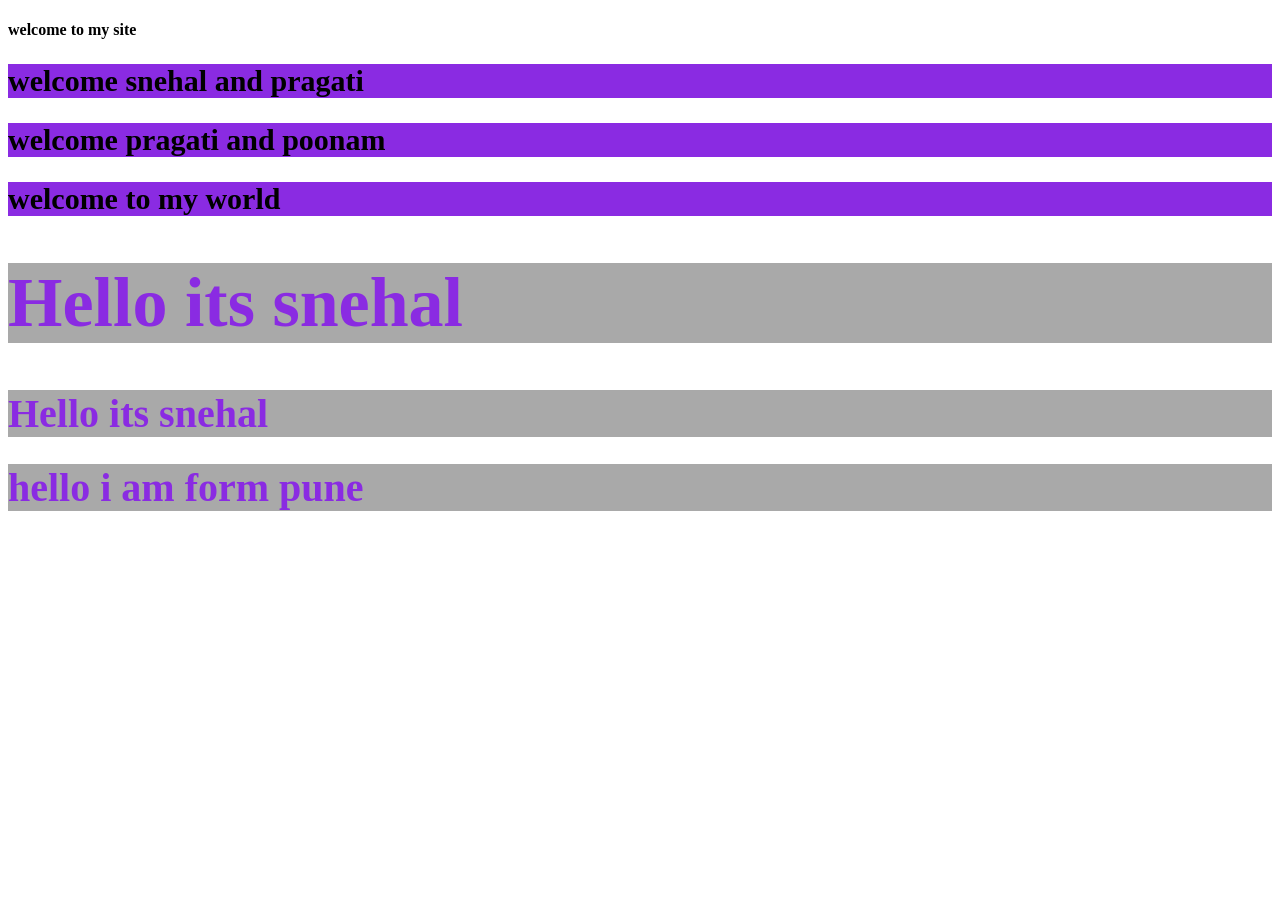
<file: index.html>
<!DOCTYPE html>
<html lang="en">
<head>
    <meta charset="UTF-8">
    <meta name="viewport" content="width=device-width, initial-scale=1.0">
    <title>Document</title>
    <style>
        h2{
            color: black;
            background-color: goldenrod;
            font-size: 30px;
        }
        h1{
            color: blueviolet !important;
            background-color: darkgrey !important;
            font-size: 40px;
        }
        h2{
            color: black;
            background-color:blueviolet
        }
    </style>
    <link href="css/style.css" rel="stylesheet" type="text/css"/>
</head>
<body>
    <!-- External css example -->
     <h4> welcome to my site</h4>
    <!-- intrnal css example -->
     <h2> welcome snehal and pragati</h2>
     <h2> welcome pragati and poonam</h2>
      <h2> welcome to my world</h2> 

    <!-- Inline css example -->
    <h1 style="color:bisque;background-color:crimson;font-size: 70px;">
        Hello its snehal</h1>

            <h1 style="color: aqua;background-color: crimson;font-size: 40px;">
        Hello its snehal</h1>
        <h1>hello i am form pune</h1>

   </body> 
</html>
</file>
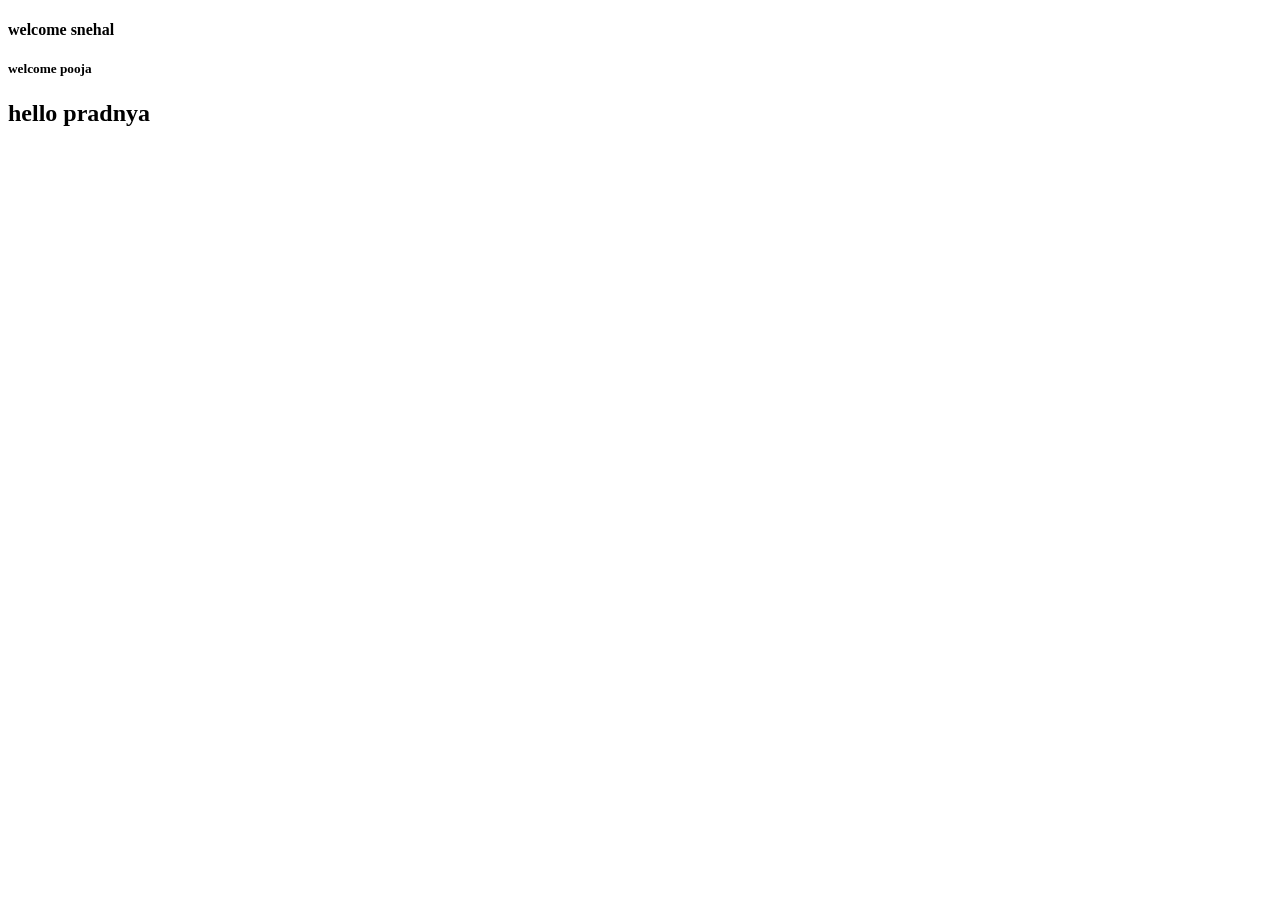
<file: about.html>
<!DOCTYPE html>
<html lang="en">
<head>
    <meta charset="UTF-8">
    <meta name="viewport" content="width=<device-width>, initial-scale=1.0">
    <title>Document</title>
    <link href="css/style.css" rel="stylesheet" type="text/css"/>
</head>
<body>
    <h4> welcome snehal</h4>
    <h5>welcome pooja</h5>
    <h2> hello pradnya</h2>
</body>
</html>
</file>
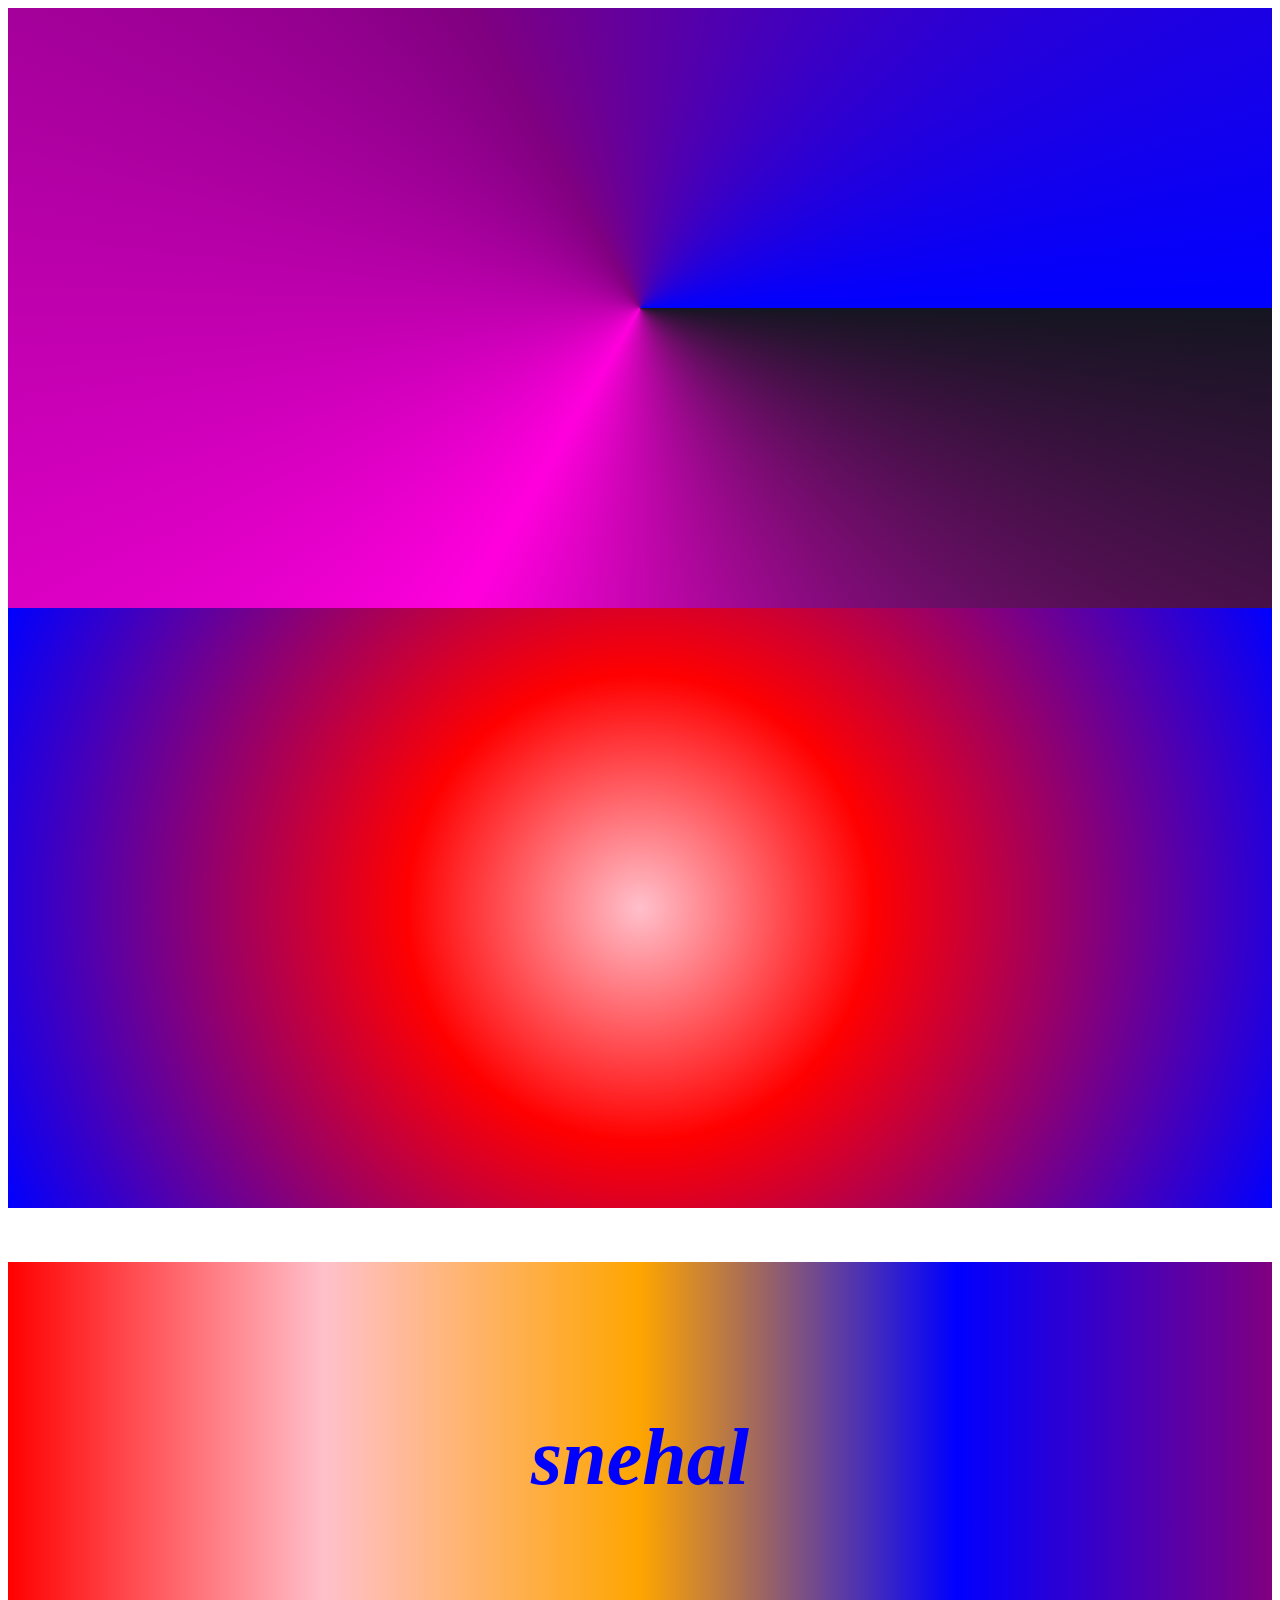
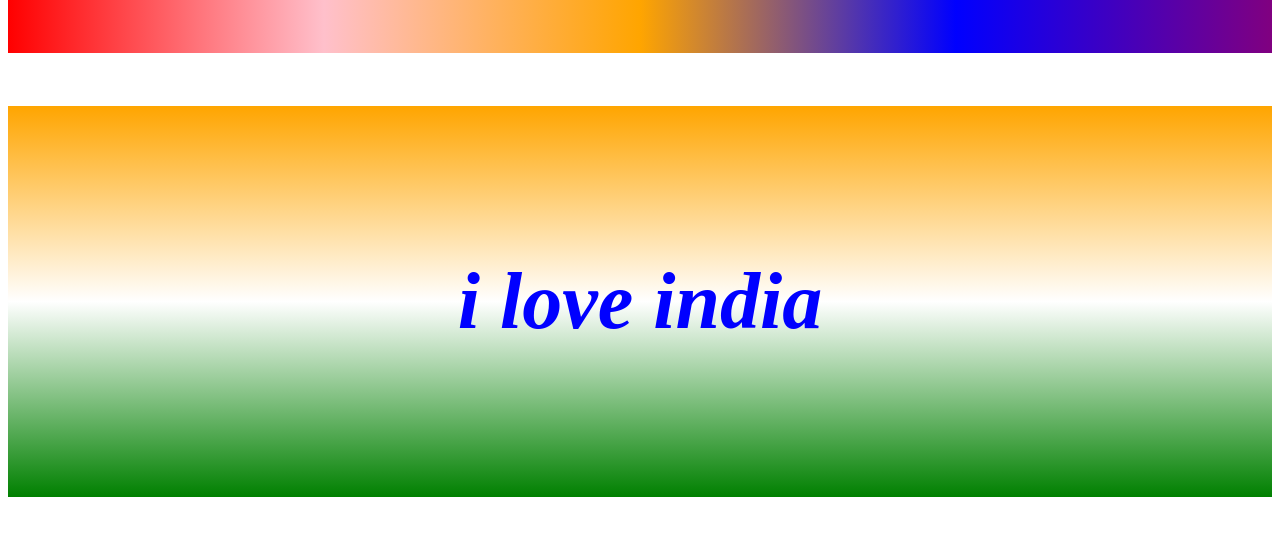
<file: background.html>
<!DOCTYPE html>
<html lang="en">
<head>
    <meta charset="UTF-8">
    <meta name="viewport" content="width=device-width, initial-scale=1.0">
    <title>Document</title>
    <style>
        .linear{
            background:linear-gradient(to right ,red,pink,orange,blue,purple);
        }
        .bg_heading{
            color:blue;
            text-align:center;
            padding:150px;
            font-size:80px;
            font-style:italic;
        }
        .linear2{
            background:linear-gradient( orange,white,green)
        }
        .radial{
            height:600px;
            /* ellipse */
            background:radial-gradient(circle, pink,red,purple,blue)
        }
        .conic{
            height:600px;
            /* ellipse */
            background:conic-gradient(from 90deg, rgb(21, 21, 33),rgb(255, 0, 221),purple,blue)
        }
        
        
    </style>
</head>
<body>
    <div class="conic"></div>
    <div class="radial"></div>
    <div class="linear">
        <h1 class="bg_heading">snehal</h1>
    </div>
    <div class="linear2">
        <h1 class="bg_heading">i love india</h1>
    </div>
</body>
</html>
</body>
</html>
</file>
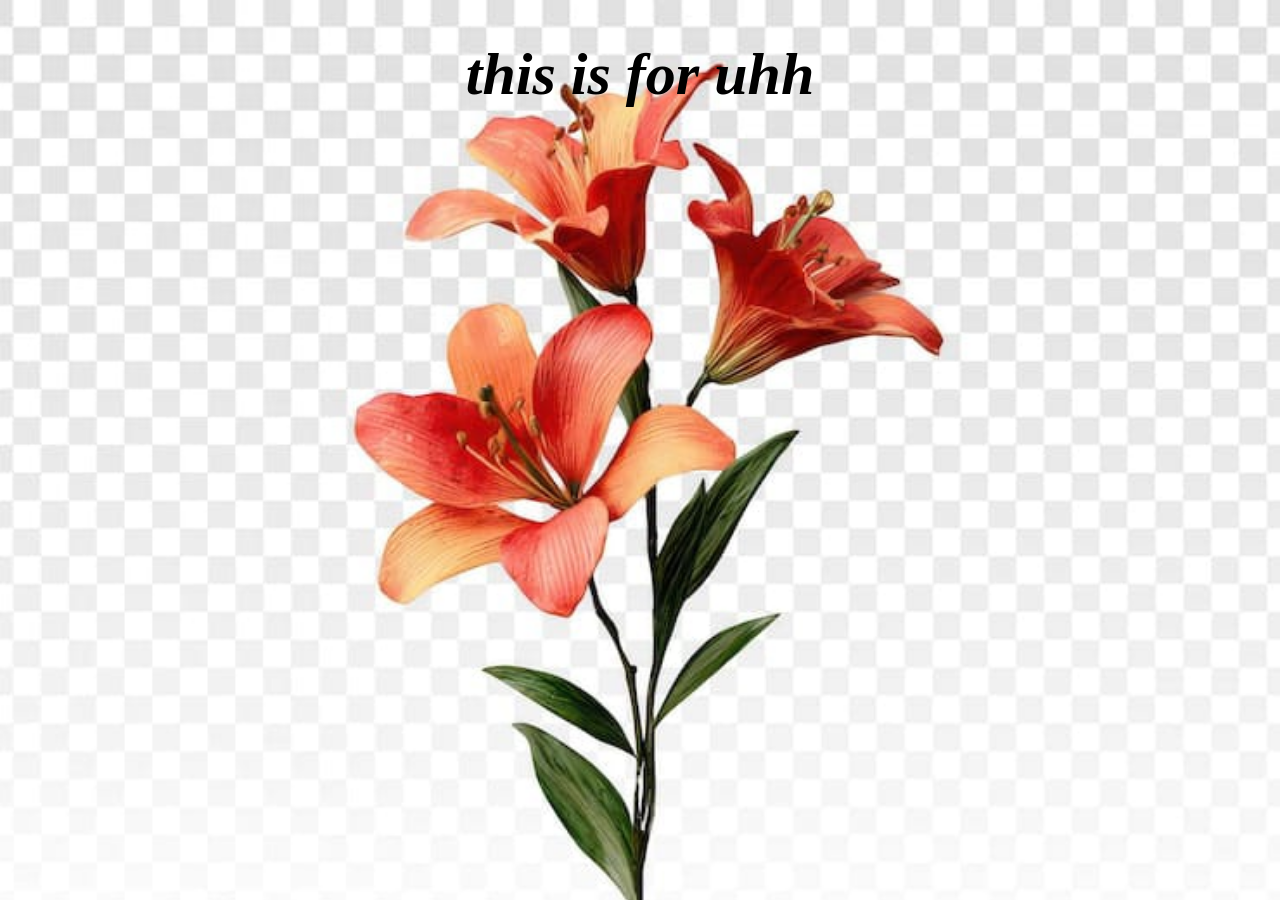
<file: background_img.html>
<!DOCTYPE html>
<html lang="en">
<head>
    <meta charset="UTF-8">
    <meta name="viewport" content="width=device-width, initial-scale=1.0">
    <title>Document</title>
    <style>
        body{
            background-color: black;
            background-image: url("images/flower.jpeg");
            background-repeat: no-repeat;
            background-size:cover;
        }
       .bg_headings{
        font-size: 60px;
        font-style: italic;
        color: black;
        text-align: center;
       }


    </style>
</head>
<body>
    <h1 class="bg_headings"> this is for uhh</h1>
</body>
</html>
</file>
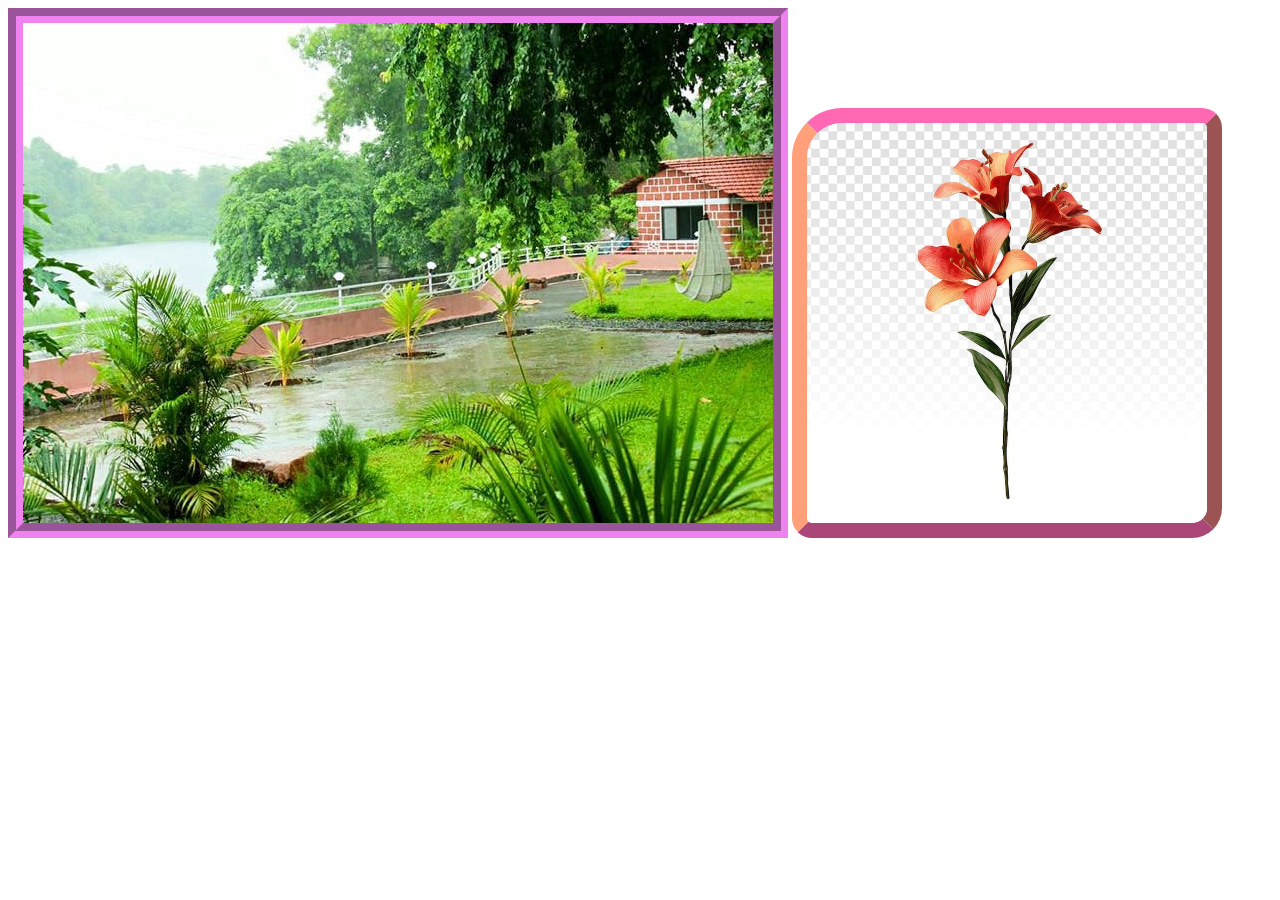
<file: border_properties.html>
<!DOCTYPE html>
<html lang="en">
<head>
    <meta charset="UTF-8">
    <meta name="viewport" content="width=device-width, initial-scale=1.0">
    <title>Document</title>
    <style>
        .b_property1{
            /* solid dotted dashed  inset  outset*/
            border:15px groove violet;
        }
        .b_property2{
            width:400px;
            border: 15px outset red;
            border-top-color:hotpink;
            border-right-color:lightcoral;
            border-bottom-color:hotpink;
            border-left-color:lightsalmon;
            /* border-radius: 50px; */
            border-radius: 50px 20px 30px 20px;
        }
    </style>
</head>
<body>
    <img src="images/nature.jpeg" class="b_property1"/>
    <img src="images/flower.jpeg" class="b_property2"/>
    
</body>
</html>
</file>
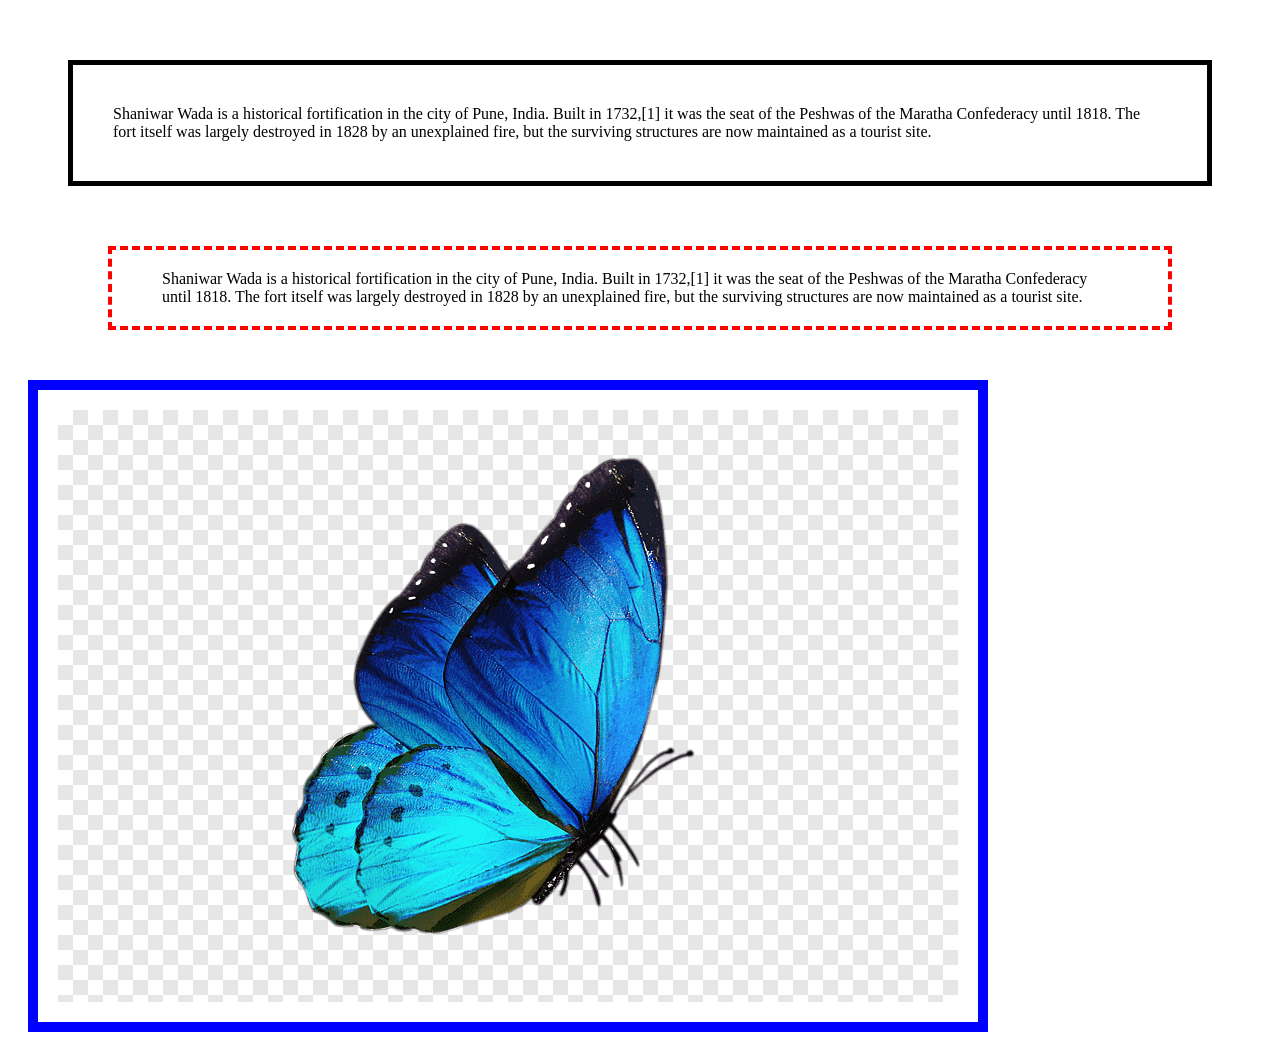
<file: box_model.html>
<!DOCTYPE html>
<html lang="en">
<head>
    <meta charset="UTF-8">
    <meta name="viewport" content="width=device-width, initial-scale=1.0">
    <title>Document</title>
    <style>
        .b_model{
            border:5px solid black;
            padding:40px;
            margin:60px
        }
        .b_model2{
            border:4px dashed red;
            padding:20px 50px 20px 50px;
            margin: 30px 100px 30px 100px;
        }
        .b_image{
            border: 10px solid blue;
            padding:20px;
            margin:20px;
        }

    </style>
</head>
<body>
    <p class="b_model">Shaniwar Wada is a historical fortification in the city of Pune, India. Built in 1732,[1] it was the seat of the Peshwas of the Maratha Confederacy until 1818. The fort itself was largely destroyed in 1828 by an unexplained fire, but the surviving structures are now maintained as a tourist site.</p>

    <p class="b_model2">Shaniwar Wada is a historical fortification in the city of Pune, India. Built in 1732,[1] it was the seat of the Peshwas of the Maratha Confederacy until 1818. The fort itself was largely destroyed in 1828 by an unexplained fire, but the surviving structures are now maintained as a tourist site.</p>

    <img src="images/png-clipart-blue-butterfly-blue-butterfly.png" class="b_image"/>
</body>
</html>
</file>
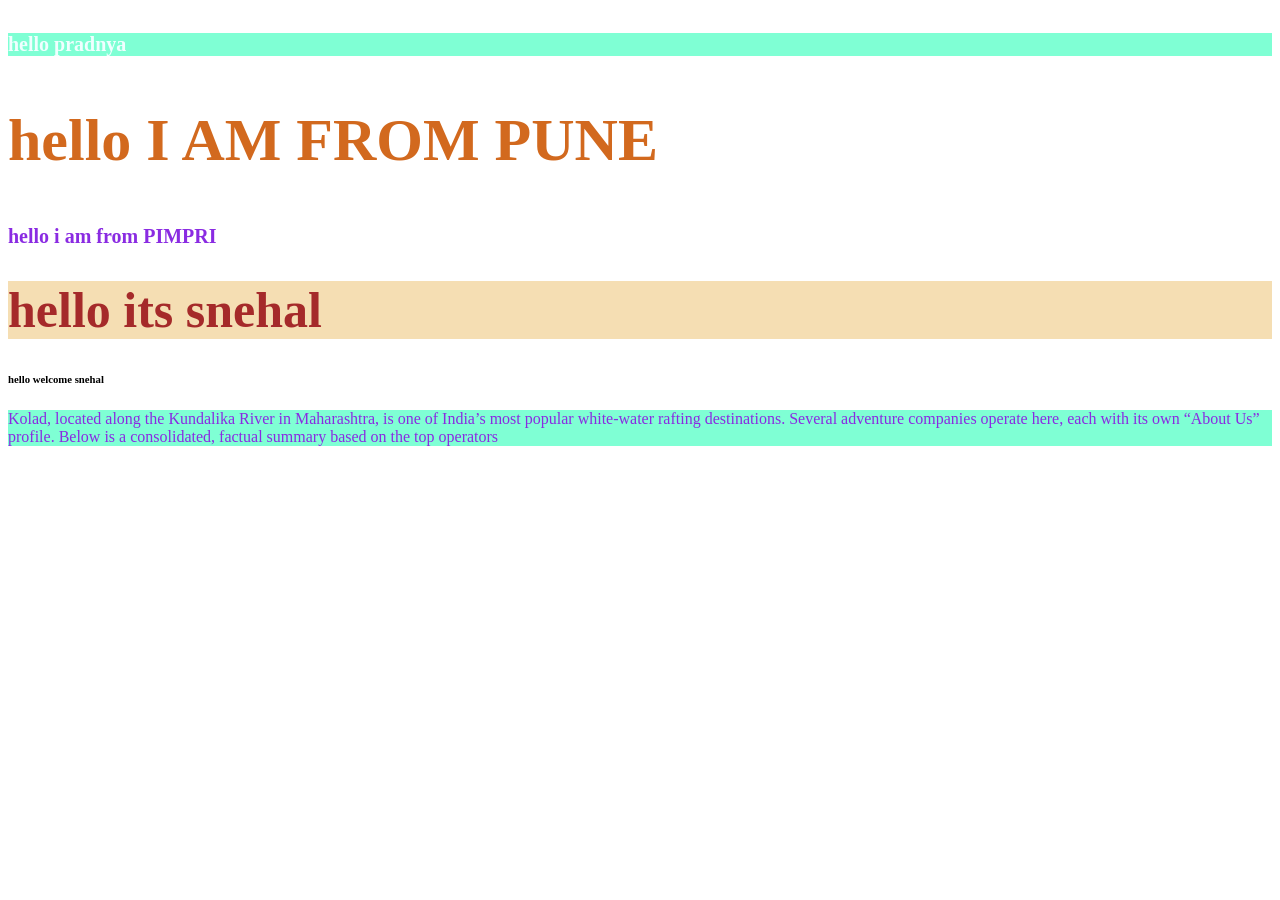
<file: class_id_selector.html>
<!DOCTYPE html>
<html lang="en">
<head>
    <meta charset="UTF-8">
    <meta name="viewport" content="width=device-width, initial-scale=1.0">
    <title>Document</title>
    <link href="css/style.css" rel="stylesheet" type="text/css"/>
    <style>
        #heading1{
            color:brown;
            font-size:50px;
            background-color:wheat
        }
        h2{
            color: brown;
            font-size: 50px;
        }
        .heading_color1{
            color: chocolate;
            font-size: 60px;
        }
        .heading_color2{
            color: blueviolet;
            font-size: 20px;

        }
        .heading_bg_color{
            background-color: aquamarine;
        }
        .heading_font_size{
            font-size: 20px;
        }
        .heading_color{
            color: azure;
        }

    </style>

</head>
<body>
    <h5 class="heading_bg_color heading_font_size heading_color">hello pradnya</h5>
    <h2 class="heading_color1">hello I AM FROM PUNE</h2>
    <h2 class="heading_color2">hello i am from PIMPRI</h2>
    <h1 id="heading1">hello its snehal</h1>
    <h6 id="heading6">hello welcome snehal</h6>
    <p class="paral heading_bg_color">Kolad, located along the Kundalika River in Maharashtra, is one of India’s most popular white‑water rafting destinations. Several adventure companies operate here, each with its own “About Us” profile. Below is a consolidated, factual summary based on the top operators

    </p>


    
</body>
</html>
</file>
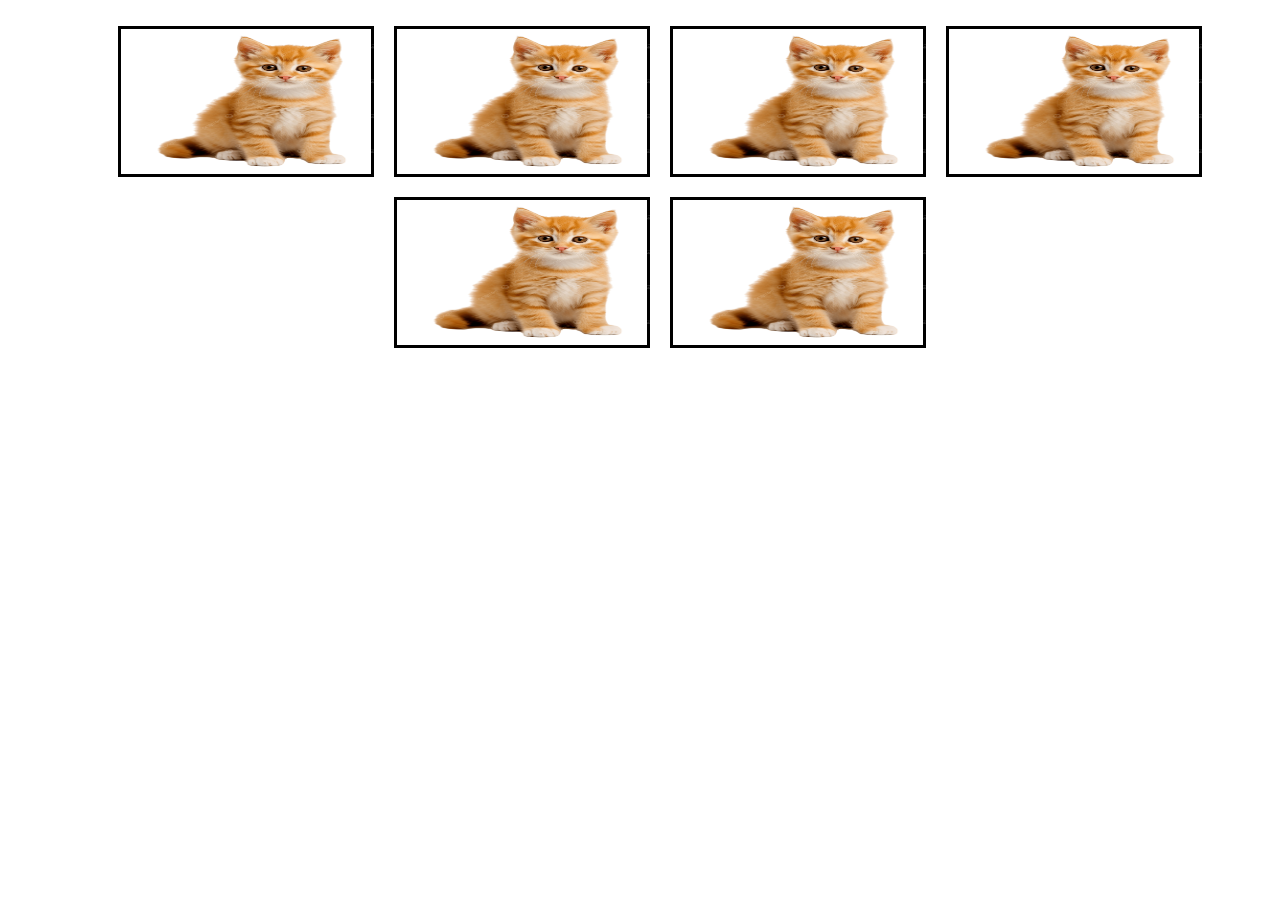
<file: flex-gallary.html>
<!DOCTYPE html>
<html lang="en">
<head>
    <meta charset="UTF-8">
    <meta name="viewport" content="width=device-width, initial-scale=1.0">
    <title>Document</title>
    <style>
                .flex-items{
            /* background-color:lightcoral;
            padding: 10px; */
            margin:10px;
            width:250px;
            height: 145px;
            margin-top:10px;
            color:wheat;
            font-size:150;
            border:3px solid black;
            /* border-radius: 20px; */
        }
        .flex-container{
            display:flex;
            flex-wrap:wrap;
            flex-direction:row;
            /* space-evenly, space-between,space-around */
            justify-content:center;
            list-style-type:none;
        }
        .flex_image{
            width:120%;
            height:100%;
        }

    </style>
</head>
<body>
    <ul class="flex-container">
        <li class="flex-items">
            <img src="images/pngtree-orange-cat-cute-little-kitty-png-image_14519123.png" class="flex_image">
        </li>
        <li class="flex-items">
          <img src="images/pngtree-orange-cat-cute-little-kitty-png-image_14519123.png" class="flex_image">
        </li>
        <li class="flex-items">
         <img src="images/pngtree-orange-cat-cute-little-kitty-png-image_14519123.png" class="flex_image">

        </li>
        <li class="flex-items">
         <img src="images/pngtree-orange-cat-cute-little-kitty-png-image_14519123.png" class="flex_image">

        </li>
        <li class="flex-items">
        <img src="images/pngtree-orange-cat-cute-little-kitty-png-image_14519123.png" class="flex_image">

        </li>
        <li class="flex-items">
            <img src="images/pngtree-orange-cat-cute-little-kitty-png-image_14519123.png" class="flex_image">

            </li
    
</body>
</html>
</file>
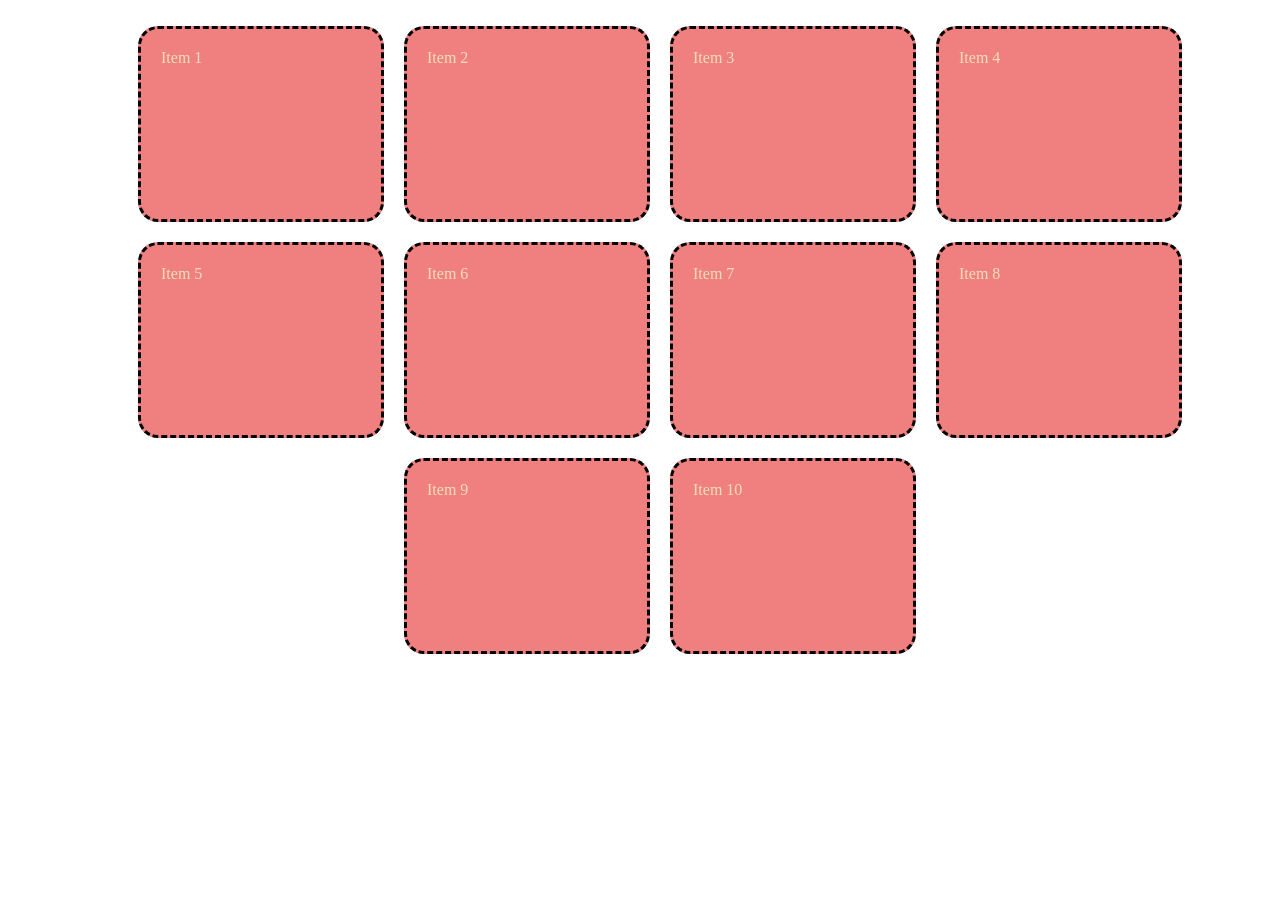
<file: flex.html>
<!DOCTYPE html>
<html lang="en">
<head>
    <meta charset="UTF-8">
    <meta name="viewport" content="width=device-width, initial-scale=1.0">
    <title>Document</title>
    <style>
        .flex-item{
            background-color:lightcoral;
            padding: 20px;
            margin:10px;
            width:200px;
            height: 150px;
            margin-top:10px;
            color:wheat;
            font-size:150;
            border:3px dashed black;
            border-radius: 20px;

        }
        .flex-container{
            display:flex;
            flex-wrap:wrap;
            flex-direction:row;
            /* space-evenly, space-between,space-around */
            justify-content:center;
            list-style-type:none;

            
        }
    </style>
</head>
<body>
       <!-- ul.flex-container>li.flex-item*10 -->
    <ul class="flex-container">
        <li class="flex-item">Item 1</li>
        <li class="flex-item">Item 2</li>
        <li class="flex-item">Item 3</li>
        <li class="flex-item">Item 4</li>
        <li class="flex-item">Item 5</li>
        <li class="flex-item">Item 6</li>
        <li class="flex-item">Item 7</li>
        <li class="flex-item">Item 8</li>
        <li class="flex-item">Item 9</li>
        <li class="flex-item">Item 10</li>
    </ul>
</body>
</html>
</file>
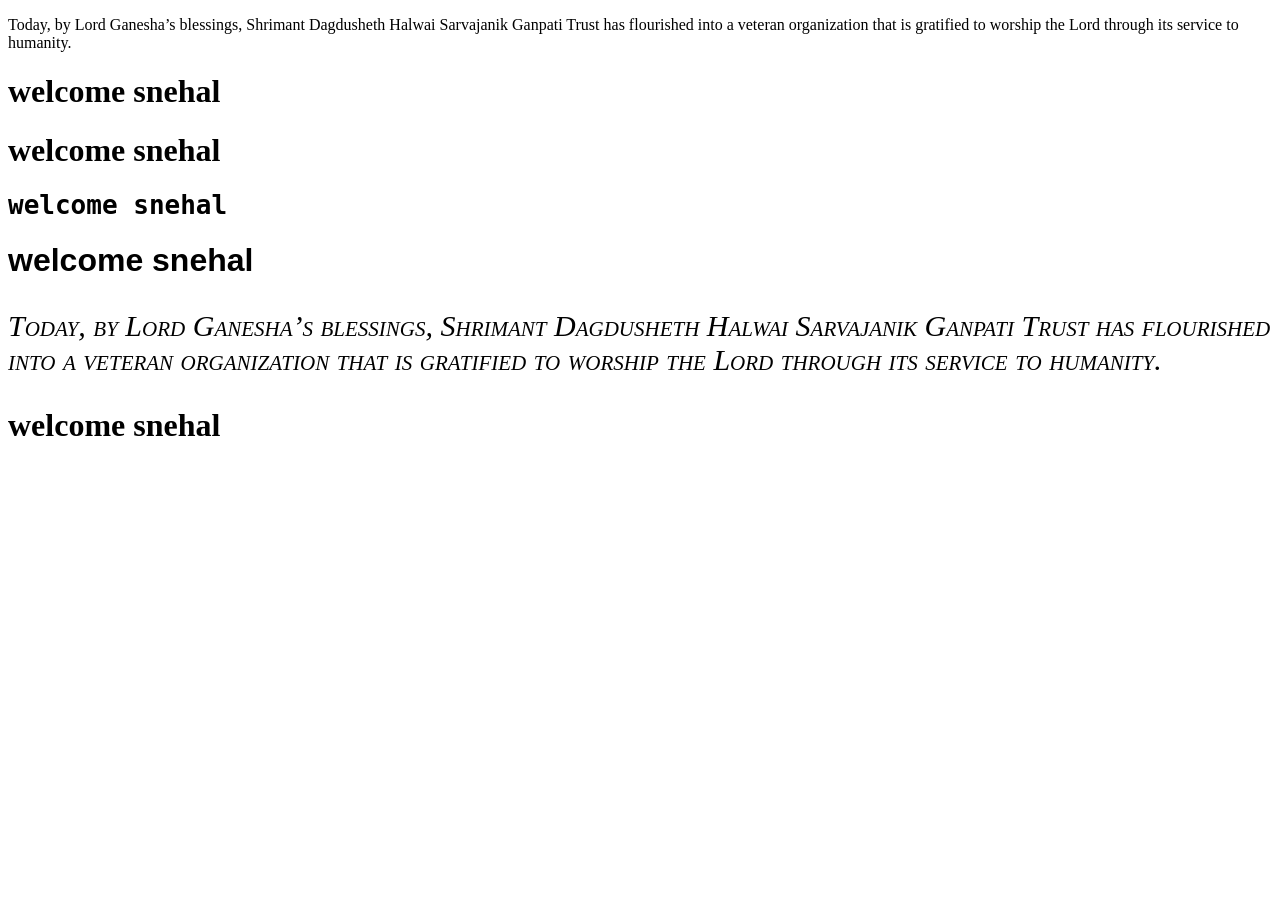
<file: font_format.html>
<!DOCTYPE html>
<html lang="en">
<head>
    <meta charset="UTF-8">
    <meta name="viewport" content="width=device-width, initial-scale=1.0">
    <title>Document</title>
    <style>
        .font_family1{
            font-family:cursive;
        }
        .font_family2{
            font-family:fantasy;
        }
        .font_family3{
            font-family:monospace;
        }
        .font_family4{
            font-family: Verdana, Geneva, Tahoma, sans-serif;
        }
        .f_weight{
            font: weight 90px;
            font-size:30px;
            font-style: italic;
            font-variant: small-caps;
        }
    </style>
</head>
<body>
    <p class="font_family2">Today, by Lord Ganesha’s blessings, Shrimant Dagdusheth Halwai Sarvajanik Ganpati Trust has flourished into a veteran organization that is gratified to worship the Lord through its service to humanity.
 </p>
    <h1 class="font_family1"> welcome snehal</h1>
    <h1 class="font_family2"> welcome snehal</h1>
    <h1 class="font_family3"> welcome snehal</h1>
    <h1 class="font_family4"> welcome snehal</h1>
    <p class="f_weight"> Today, by Lord Ganesha’s blessings, Shrimant Dagdusheth Halwai Sarvajanik Ganpati Trust has flourished into a veteran organization that is gratified to worship the Lord through its service to humanity.
 </p>
    <h1 class="font_family1"> welcome snehal</h1>
    
    
</body>
</html>
</file>
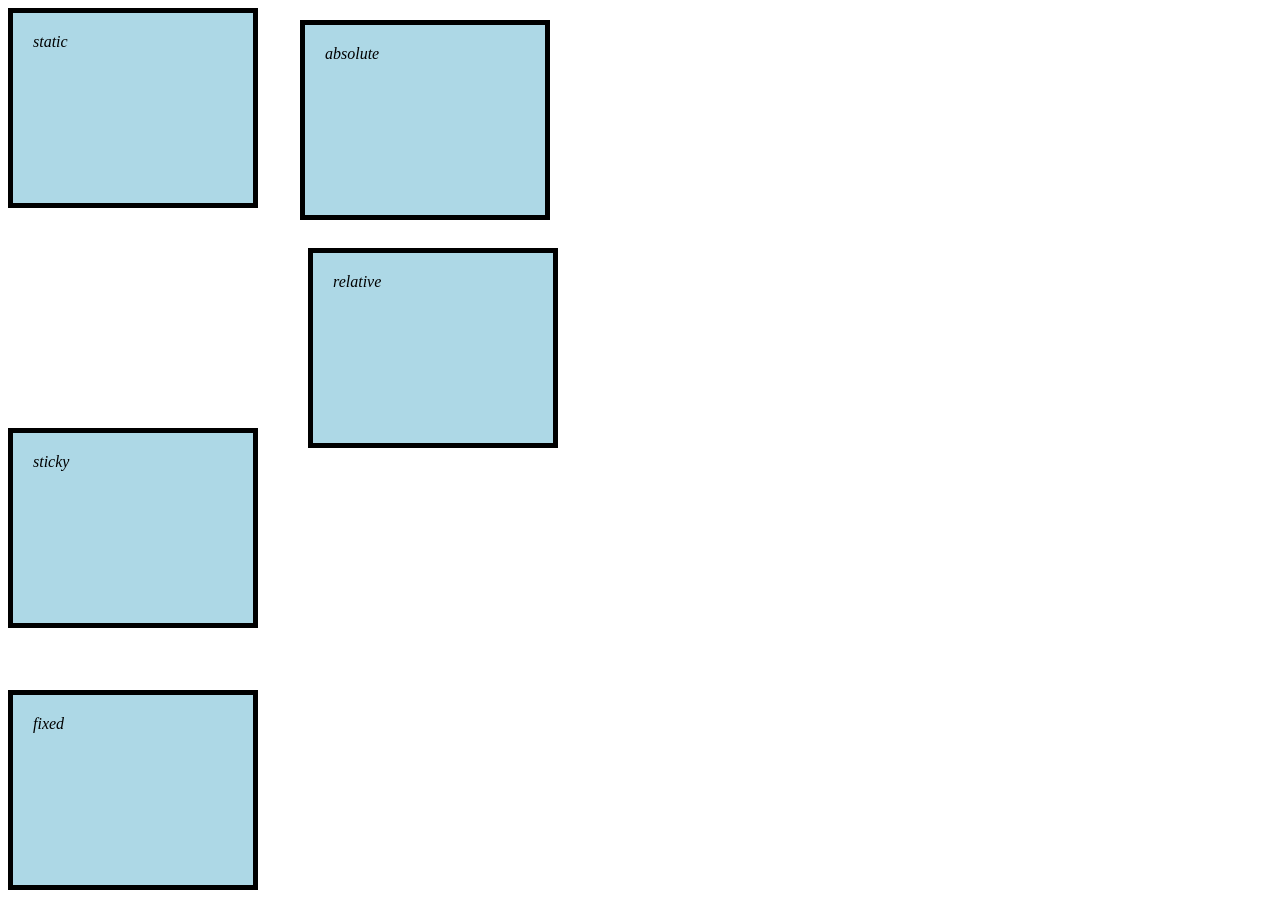
<file: positions.html>
<!DOCTYPE html>
<html lang="en">
<head>
    <meta charset="UTF-8">
    <meta name="viewport" content="width=device-width, initial-scale=1.0">
    <title>Document</title>
    <style>
        .box{
            width:200px;
            height:150px;
            border:5px solid black;
            margin-bottom:10px;
            padding:20px;
            background-color:lightblue;
            font-style:italic;
        }
        .box1{
            position:static;
        }
        .box2{
            position:relative;
            top:30px;
            left:300px;
        }
        .box3{
            position:absolute;
            left:300px;
            top:20px;
        }
        .box4{
            position:sticky;
            top:10px;
        }
        .box5{
            position:fixed;
            bottom:0px;
        }

    </style>
</head>
<body>
    <!-- div.class*5 -->
    <div class="box box1">static</div>
    <div class="box box2">relative</div>
    <div class="box box3">absolute</div>
    <div class="box box4">sticky</div>
    <div class="box box5">fixed</div>
</body>
</html>
</file>
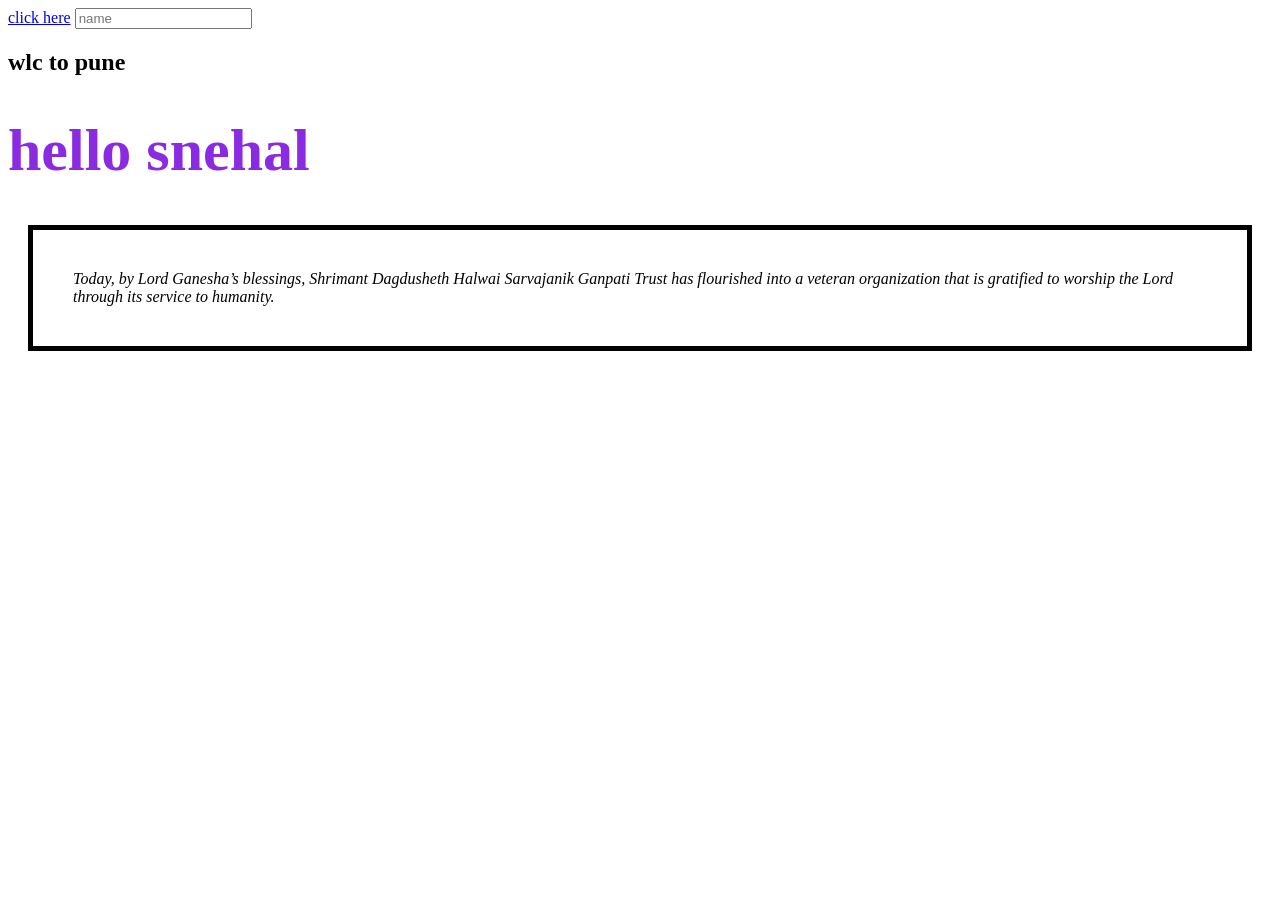
<file: pseudo_selector_elements.html>
<!DOCTYPE html>
<html lang="en">
<head>
    <meta charset="UTF-8">
    <meta name="viewport" content="width=device-width, initial-scale=1.0">
    <title>Document</title>
    <style>
       h1{
        color: blueviolet;
        font-size: 60px;
       }
       h1:hover{
        color: blue;
        background-color: aliceblue;
        font-size: 100px;
       }
       .text_hover{
        padding: 40px;
        border: 5px solid black;
        margin: 20px;
        font-style: italic;
       }
       .text_hover:hover{
        background-color: black;
        color: azure;
        border: 20px solid palevioletred;
        font-style: normal;
       }
h2:active{
    color: brown;
    background-color: black;
    font-size: 50px;
}
input:focus{
    background-color: black;
    border: 10px;
    color: aliceblue;
}
a:visited{
    color: blueviolet;

}


    </style>
</head>
<body>
    <a href="https://www.facebook.com/login.php">click here</a>
    <input type="text" placeholder="name"/>

    <h2> wlc to pune </h2>
    <h1> hello snehal</h1>
    <p class="text_hover"> Today, by Lord Ganesha’s blessings, Shrimant Dagdusheth Halwai Sarvajanik Ganpati Trust has flourished into a veteran organization that is gratified to worship the Lord through its service to humanity.
 </p>
    

</body>
</html>
</file>
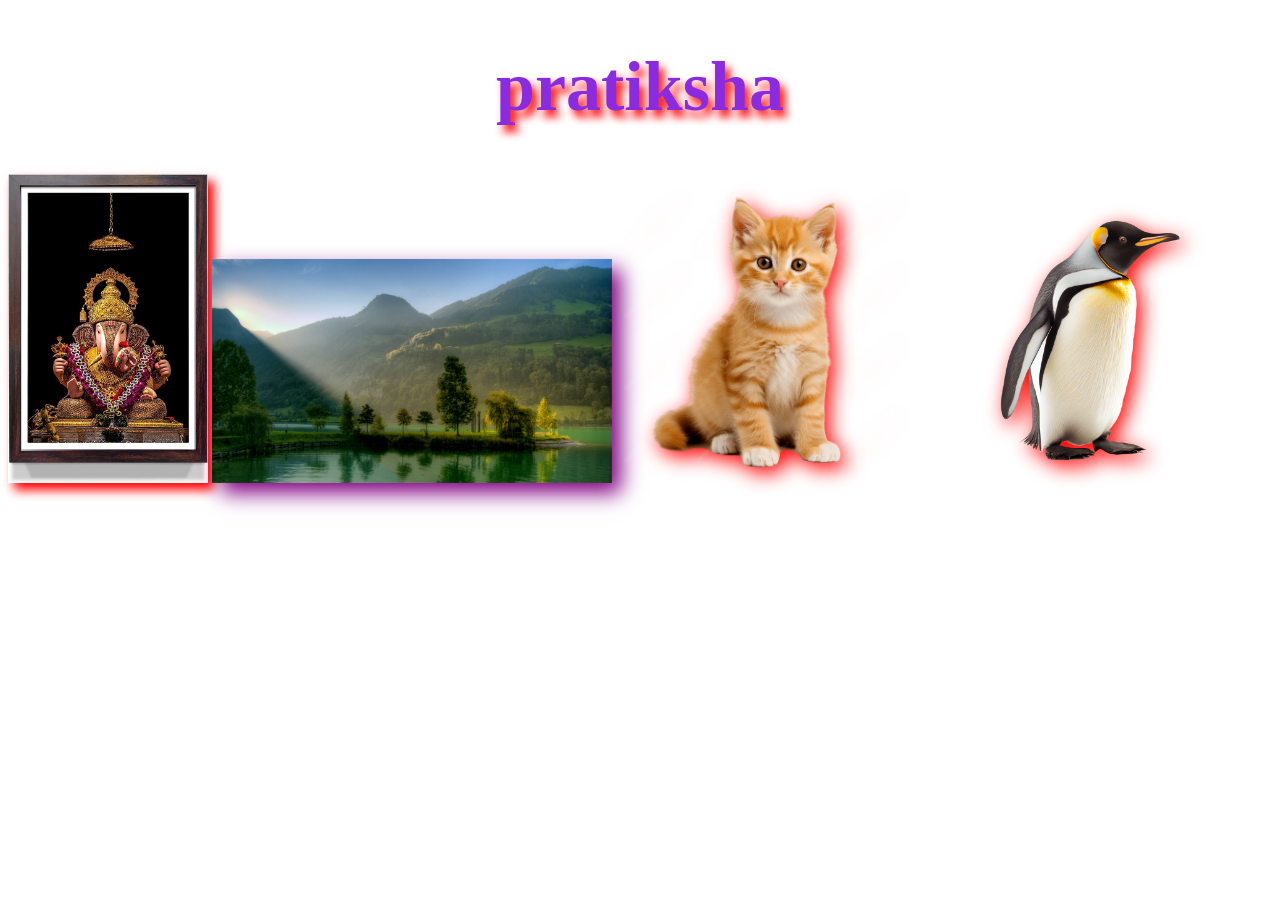
<file: shadows.html>
<!DOCTYPE html>
<html lang="en">
<head>
    <meta charset="UTF-8">
    <meta name="viewport" content="width=device-width, initial-scale=1.0">
    <title>Document</title>
    <style>
        .t_shadow{
            text-shadow: 5px 7px 8px red;
            color: blueviolet;
            font-size: 70px;
            text-align: center;
        }
        .b_shadow{
            width:200px;
            box-shadow:6px 7px 10px red;

        }
        .b_shadow2{
            width:400px;
            box-shadow:9px 10px 20px purple;
        }
        .d_shadow{
            width:300px;
            filter:drop-shadow( 5px 6px 10px red);
        }
    </style> 
</head>
<body>

    <h1 class="t_shadow">pratiksha</h1>

    <img src="images/bappa.jpeg"class="b_shadow"/>

    <img src="images/Ex9MlTC.jpg" class="b_shadow2"/>

    <img src="images/pngtree-orange-cat-cute-little-kitty-png-image_14519123.png" class="d_shadow"/>
    <img src="images/penguin-on-a-transparent-background-png.webp" class="d_shadow"/>
    
</body>
</html>
</file>
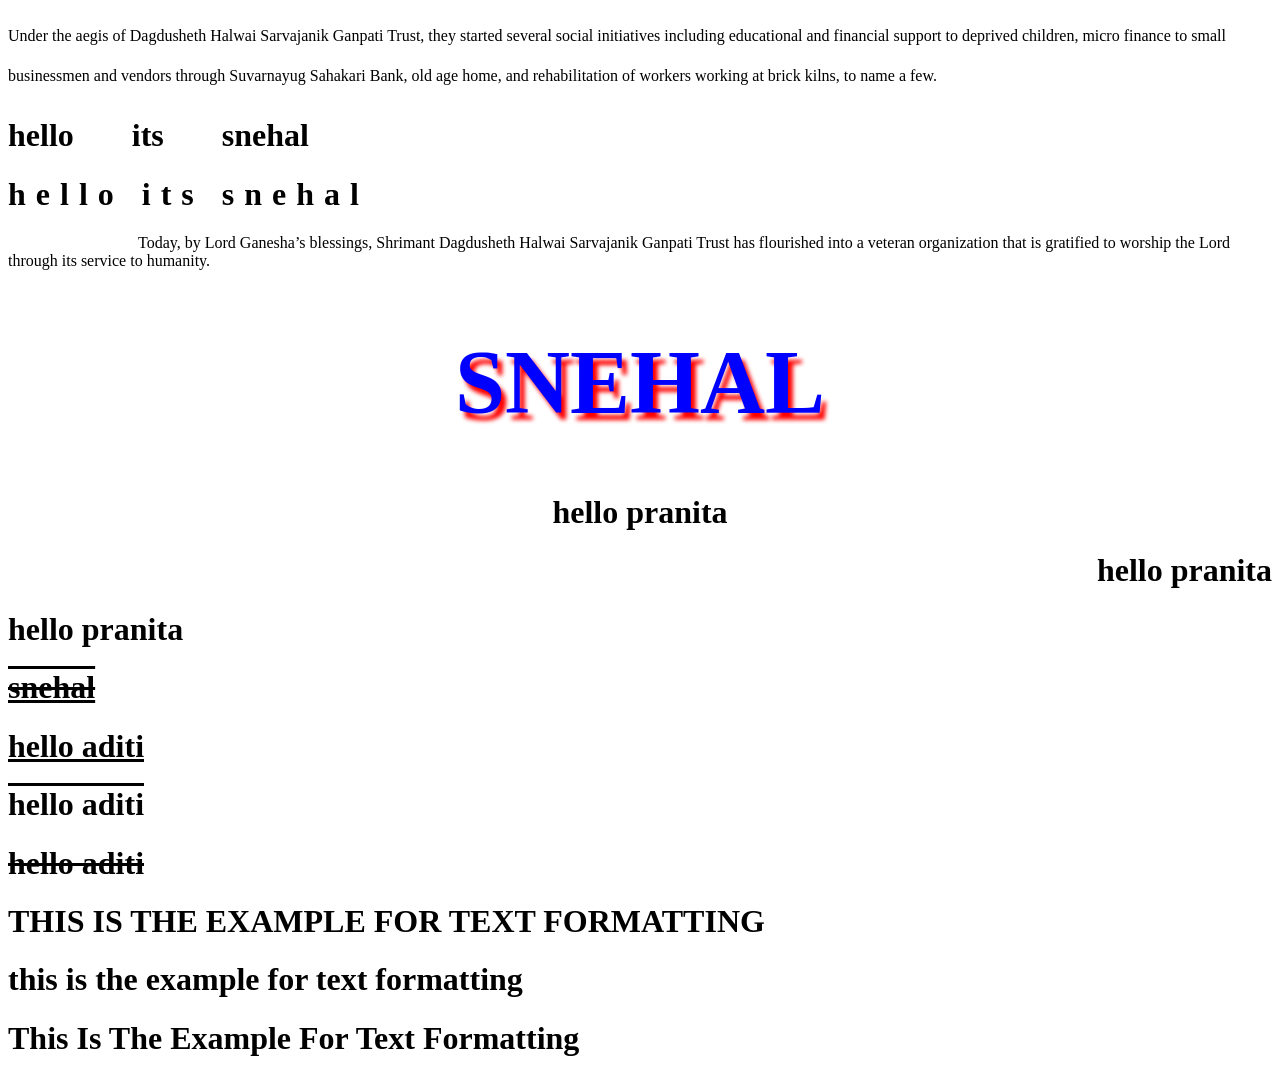
<file: text_format.html>
<!DOCTYPE html>
<html lang="en">
<head>
    <meta charset="UTF-8">
    <meta name="viewport" content="width=device-width, initial-scale=1.0">
    <title>Document</title>
    <style>
        .t_transform_uppercase{
            text-transform: uppercase;
        }
        .t_transform_lowercase{
            text-transform: lowercase;
        }
        .t_transform_capitilize{
            text-transform: capitalize;
        }
        .t_decor_underling{
            text-decoration: underline;
        }
        .t_decor_overline{
            text-decoration: overline;
        }
        .t_decor_linethrough{
            text-decoration: line-through;
        }
        .t_decor_all{
            text-decoration: underline overline line-through;
        }
        .t_align_center{
            text-align:center;
    
        }
        .t_align_right{
            text-align:right;
        }
        .t_align_left{
            text-align:left
        }
        .t_shadow{
            text-shadow:5px 7px 4px red;
            font-size:90px;
            color:blue
        }
        .t_text_indent{
            text-indent:130px;
        }
        .word_space{
            word-spacing: 50px;
        }
        .letter_space{
            letter-spacing: 10px;
        }
        .line_height{
            line-height:40px;
        }

    </style>
</head>
<body>
    <p class="line_height"> Under the aegis of Dagdusheth Halwai Sarvajanik Ganpati Trust, they started several social initiatives including educational and financial support to deprived children, micro finance to small businessmen and vendors through Suvarnayug Sahakari Bank, old age home, and rehabilitation of workers working at brick kilns, to name a few.

</p>
    <h1 class="word_space">hello its snehal</h1>
    <h1 class="letter_space">hello its snehal</h1>
    <p class="t_text_indent">Today, by Lord Ganesha’s blessings, Shrimant Dagdusheth Halwai Sarvajanik Ganpati Trust has flourished into a veteran organization that is gratified to worship the Lord through its service to humanity.

 </p>
    <h1 class="t_shadow t_align_center t_transform_uppercase">snehal</h1>
    <h1 class="t_align_center">hello pranita</h1>
    <h1 class="t_align_right">hello pranita</h1>
    <h1 class="t_align_left">hello pranita</h1>
    <h1 class="t_decor_all">snehal</h1>
    <h1 class="t_decor_underling"> hello aditi</h1>
    <h1 class="t_decor_overline"> hello aditi</h1>
    <h1 class="t_decor_linethrough"> hello aditi</h1>
    <h1 class="t_transform_uppercase" > this is the example for text formatting</h1>
    <h1 class="t_transform_lowercase" > this is the example for text formatting</h1>
    <h1 class="t_transform_capitilize" > this is the example for text formatting</h1
    
</body>
</html>
</file>
<file: css/style.css>
/* h4{
    color: chocolate;
    background-color: blue;
    font-size: 80px;
} */
/* h5{ 
    color: chocolate;
    background-color: aqua;
    font-size: 50px;

}
h2{
    color: azure;
    background-color: black;
    font: size 20px; */


        .heading6{
            color:brown;
            font-size:50px;
            background-color:gold;

        }
        .paral{
            color: blueviolet;
        }
</file>
